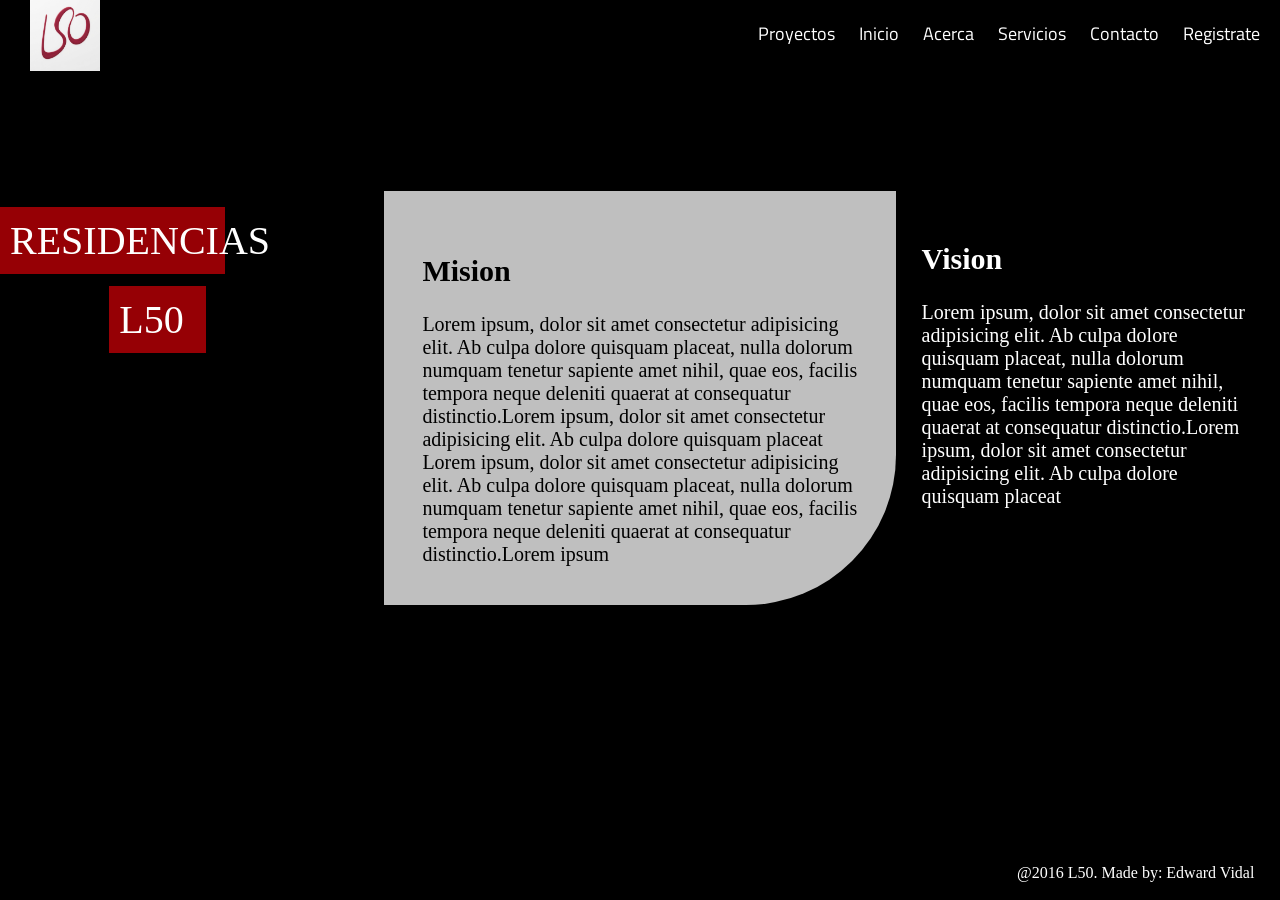
<file: p2/Maquetacion/index.html>
<!DOCTYPE html>
<html lang="en">
<head>
    <meta charset="UTF-8">
    <meta name="viewport" content="width=device-width, initial-scale=1.0">
    <title>L50</title>
    <link rel="stylesheet" href="css/style.css">
    <link rel="preconnect" href="https://fonts.googleapis.com">
    <link rel="preconnect" href="https://fonts.gstatic.com" crossorigin>
    <link href="https://fonts.googleapis.com/css2?family=Titillium+Web:ital,wght@0,200;0,300;0,400;0,600;0,700;0,900;1,200;1,300;1,400;1,600;1,700&display=swap" rel="stylesheet">
</head>
<body>
    <header class="cabecera">
        <section class="logo">
            <img src="images/image.png" alt="logo" width="70" class="imglogo">
        </section>
        <nav class="menu">
            <ul>
                <li><a href="/index.html">Proyectos</a></li>
                <li><a href="index.html">Inicio</a></li>
                <li><a href="Acerca.html">Acerca</a></li>
                <li><a href="Servicios.html">Servicios</a></li>
                <li><a href="Contacto.html">Contacto</a></li>
                <li><a href="Registrate.html">Registrate</a></li>
            </ul>
        </nav>
    </header>
    <section class="contenido">
        <article class="nom1">
            <p>RESIDENCIAS</p>
        </article>
        <article class="nom2">
            <p>L50</p>
        </article>
        <article class="mision">
            <h2>Mision</h2>
            <p>Lorem ipsum, dolor sit amet consectetur adipisicing elit. Ab culpa dolore quisquam placeat, nulla dolorum numquam tenetur sapiente amet nihil, quae eos, facilis tempora neque deleniti quaerat at consequatur distinctio.Lorem ipsum, dolor sit amet consectetur adipisicing elit. Ab culpa dolore quisquam placeat Lorem ipsum, dolor sit amet consectetur adipisicing elit. Ab culpa dolore quisquam placeat, nulla dolorum numquam tenetur sapiente amet nihil, quae eos, facilis tempora neque deleniti quaerat at consequatur distinctio.Lorem ipsum</p>
        </article>
        <article class="vision">
            <h2>Vision</h2>
            <p>Lorem ipsum, dolor sit amet consectetur adipisicing elit. Ab culpa dolore quisquam placeat, nulla dolorum numquam tenetur sapiente amet nihil, quae eos, facilis tempora neque deleniti quaerat at consequatur distinctio.Lorem ipsum, dolor sit amet consectetur adipisicing elit. Ab culpa dolore quisquam placeat</p>
        </article>
    </section>
    <footer class="pie">
        <p>@2016 L50. Made by: Edward Vidal</p>
    </footer>
</body>
</html>
</file>
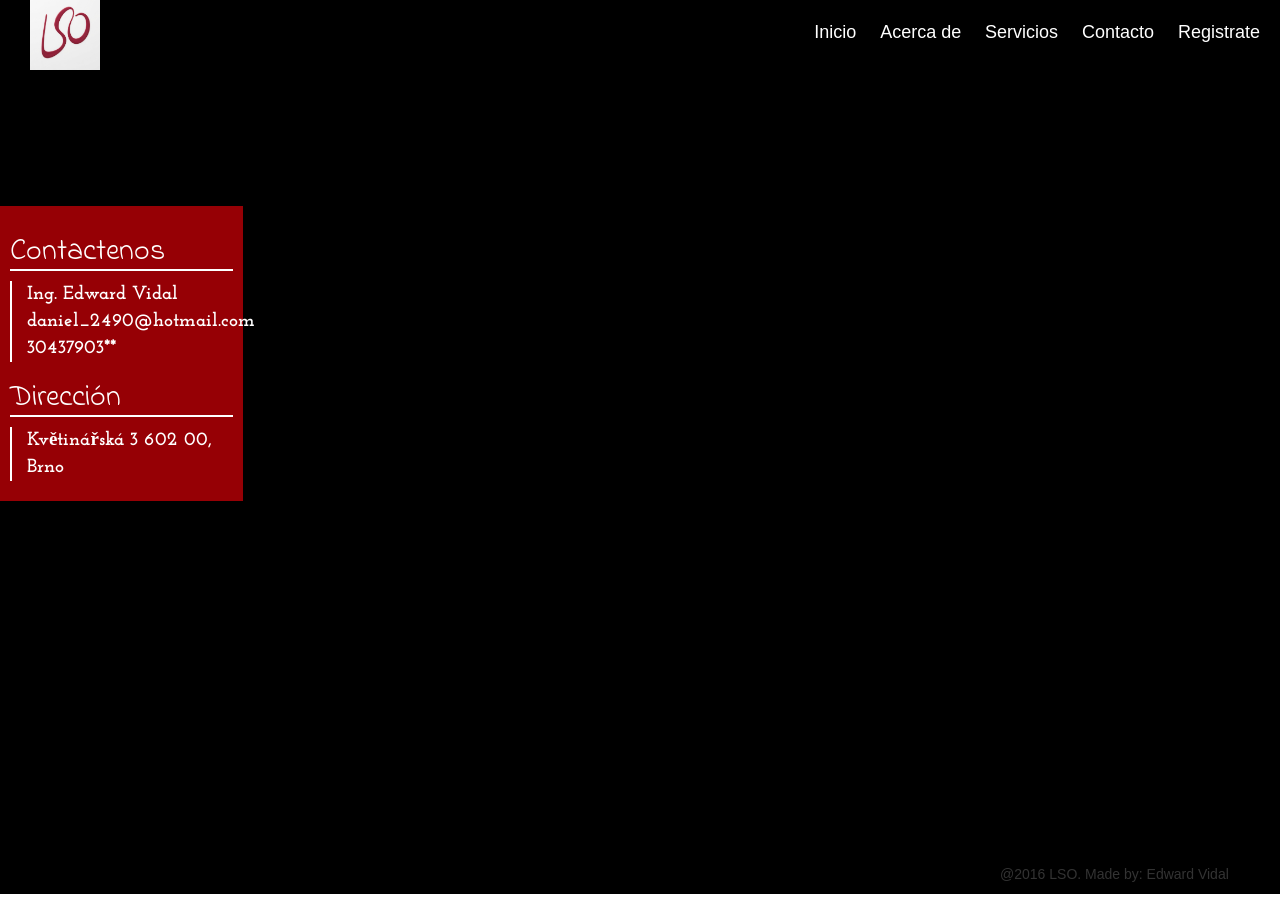
<file: p2/Maquetacion/Contacto.html>
<!DOCTYPE html>
<html lang="es">
<head>
    <meta charset="UTF-8">
    <title>LSO</title>
    <link rel="stylesheet" href="css/style.css">
    <link href="https://fonts.googleapis.com/css?family=Roboto" rel="stylesheet" type="text/css">
    <link href="https://fonts.googleapis.com/css?family=Roboto|PT+Sans+Narrow|Indie+Flower|Open+Sans|Slabo+27px|Comfortaa|Josefin+Slab" rel="stylesheet" type="text/css">
    <link rel="stylesheet" href="https://maxcdn.bootstrapcdn.com/bootstrap/3.3.6/css/bootstrap.min.css" integrity="sha384-1qBmTJOAs8j1Au+a5WDVnPi2lkFffwEa8hDDdJzLpLegxhVME1fgjWPGmkzs7" crossorigin="anonymous">
    <link href="https://fonts.googleapis.com/css?family=Roboto|PT+Sans+Narrow|Indie+Flower" rel="stylesheet" type="text/css">
    <link rel="icon" href="images/logo.jpg">
</head>
<body>
    <header class="cabecera">
        <section class="logo">
            <img src="images/image.png" alt="logo" width="70" height="70" class="imglogo">
        </section>
        <nav class="menu">
            <ul>
                <li><a href="index.html">Inicio</a></li>
                <li><a href="Acerca.html">Acerca de</a></li>
                <li><a href="Servicios.html">Servicios</a></li>
                <li><a href="Contacto.html">Contacto</a></li>
                <li><a href="Registrate.html">Registrate</a></li>
            </ul>
        </nav>
    </header>
    <section class="Ccontenido">
        <iframe src="https://www.google.com/maps/embed?pb=!1m18!1m12!1m3!1d3966.2582732750507!2d-75.60000448552435!3d6.229641995490522!2m3!1f0!2f0!3f0!3m2!1i1024!2i768!4f13.
        1!3m3!1m2!1s0x8e4429955bb99edf%3A0x28e24280dabfacb0!2sInstituci%C3%B3n+Educativa+Yermo+y+Parres!5e0!3m2!1ses!2ssit!4v1457302897542" 
        width="100%" height="100%" frameborder="0" style="border:0" allowfullscreen></iframe>
        <article class="contacto">
            <p>
                <h2 class="tcontacto">Contactenos</h2>
                <p>Ing. Edward Vidal
                daniel_2490@hotmail.com
                30437903**</p>
                <h2 class="tcontacto">Dirección</h2>
                <p>Květinářská 3
                602 00, Brno</p>
            </p>
        </article>
    </section>
    <footer class="piecontacto">
        <p>@2016 LSO. Made by: Edward Vidal</p>
    </footer>
</body>
</html>
</file>
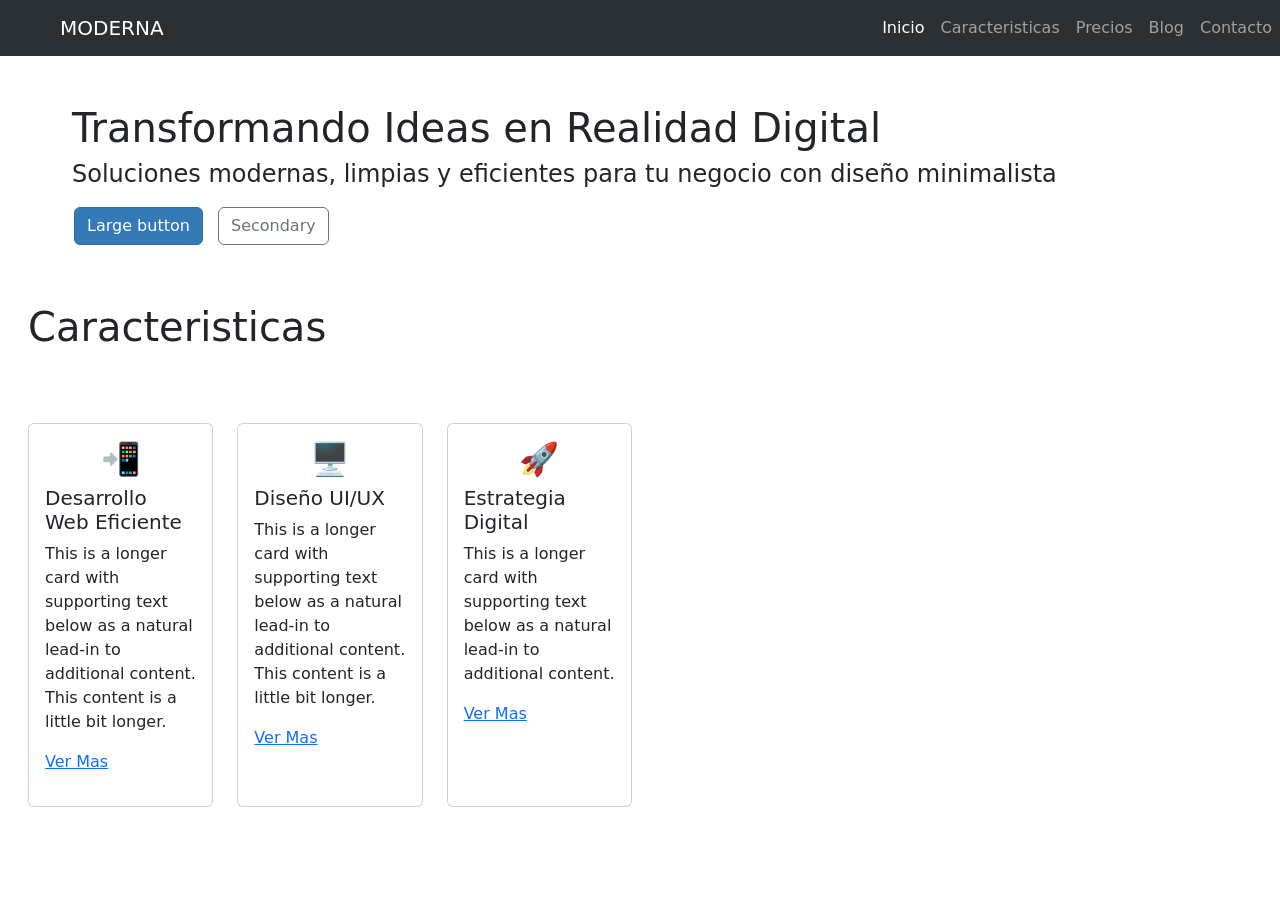
<file: p2/Maquetacion/index2.html>
<!DOCTYPE html>
<html lang="en">
<head>
    <meta charset="UTF-8">
    <meta name="viewport" content="width=device-width, initial-scale=1.0">
    <title>Document</title>
    <link rel="stylesheet" href="css/style.css">
    <link href="https://cdn.jsdelivr.net/npm/bootstrap@5.3.8/dist/css/bootstrap.min.css" rel="stylesheet" integrity="sha384-sRIl4kxILFvY47J16cr9ZwB07vP4J8+LH7qKQnuqkuIAvNWLzeN8tE5YBujZqJLB" crossorigin="anonymous">
</head>
<body>
    <div class="container-fluid">
        <div class="row">
            <nav class="navbar navbar-expand-lg bg-body-tertiary" data-bs-theme="dark">
                <div class="container">
                    <a class="navbar-brand ps-5" href="#">MODERNA</a>
                    <button class="navbar-toggler" type="button" data-bs-toggle="collapse" data-bs-target="#navbarNavAltMarkup" aria-controls="navbarNavAltMarkup" aria-expanded="false" aria-label="Toggle navigation">
                        <span class="navbar-toggler-icon"></span>
                    </button>
                </div>
    

            <div class="collapse navbar-collapse" id="navbarNavAltMarkup">
                <div class="navbar-nav">
                    <a class="nav-link active" aria-current="page" href="#">Inicio</a>
                    <a class="nav-link" href="#">Caracteristicas</a>
                    <a class="nav-link" href="#">Precios</a>
                    <a class="nav-link" href="#">Blog</a>
                    <a class="nav-link" href="#">Contacto</a>
                </div>
            </div>
        </nav>
    </div>

    <div class="container-fluid m-5" >
        <div class="row">
            <div class="col-lg-6"></div>
                <div class="text-left ">
                    <h1>Transformando Ideas en Realidad Digital </h1>
                    <h4>Soluciones modernas, limpias y eficientes para tu negocio con diseño minimalista</h4>
                    <button type="button" class="btn btn-primary btn-lg-2">Large button</button>
                    <button type="button" class="btn btn-outline-secondary">Secondary</button>
                </div>
            </div>
        </div>
    </div>

    <div class="container-fluid m-3">
        <div class="row justify-content-start">
            <h1 class="mb-4">Caracteristicas</h1>
            <div class="row row-cols-1 row-cols-md-3 g-4">
                <div class="col-md-2">
                    <div class="card h-100">
                        <div class="card-body">
                            <h2 class="text-center">📲</h2>
                            <h5 class="card-title">Desarrollo Web Eficiente</h5>
                            <p class="card-text">This is a longer card with supporting text below as a natural lead-in to additional content. This content is a little bit longer.</p>
                            <p><a href="#" class="link-primary">Ver Mas</a></p>
                        </div>
                    </div>
                </div>
                <div class="col-md-2">
                    <div class="card h-100">
                        <div class="card-body">
                            <h2 class="text-center">🖥️</h2>
                            <h5 class="card-title">Diseño UI/UX</h5>
                            <p class="card-text">This is a longer card with supporting text below as a natural lead-in to additional content. This content is a little bit longer.</p>
                            <p><a href="#" class="link-primary">Ver Mas</a></p>
                        </div>
                    </div>
                </div>
                <div class="col-md-2">
                    <div class="card h-100">
                        <div class="card-body">
                            <h2 class="text-center">🚀</h2>
                            <h5 class="card-title">Estrategia Digital</h5>
                            <p class="card-text">This is a longer card with supporting text below as a natural lead-in to additional content.</p>
                            <p><a href="#" class="link-primary">Ver Mas</a></p>
                        </div>
                    </div>
                </div>
            </div>    
        </div>
    </div>
    
    <script src="https://cdn.jsdelivr.net/npm/bootstrap@5.3.8/dist/js/bootstrap.bundle.min.js" integrity="sha384-FKyoEForCGlyvwx9Hj09JcYn3nv7wiPVlz7YYwJrWVcXK/BmnVDxM+D2scQbITxI" crossorigin="anonymous"></script>
</body>
</html>
</file>
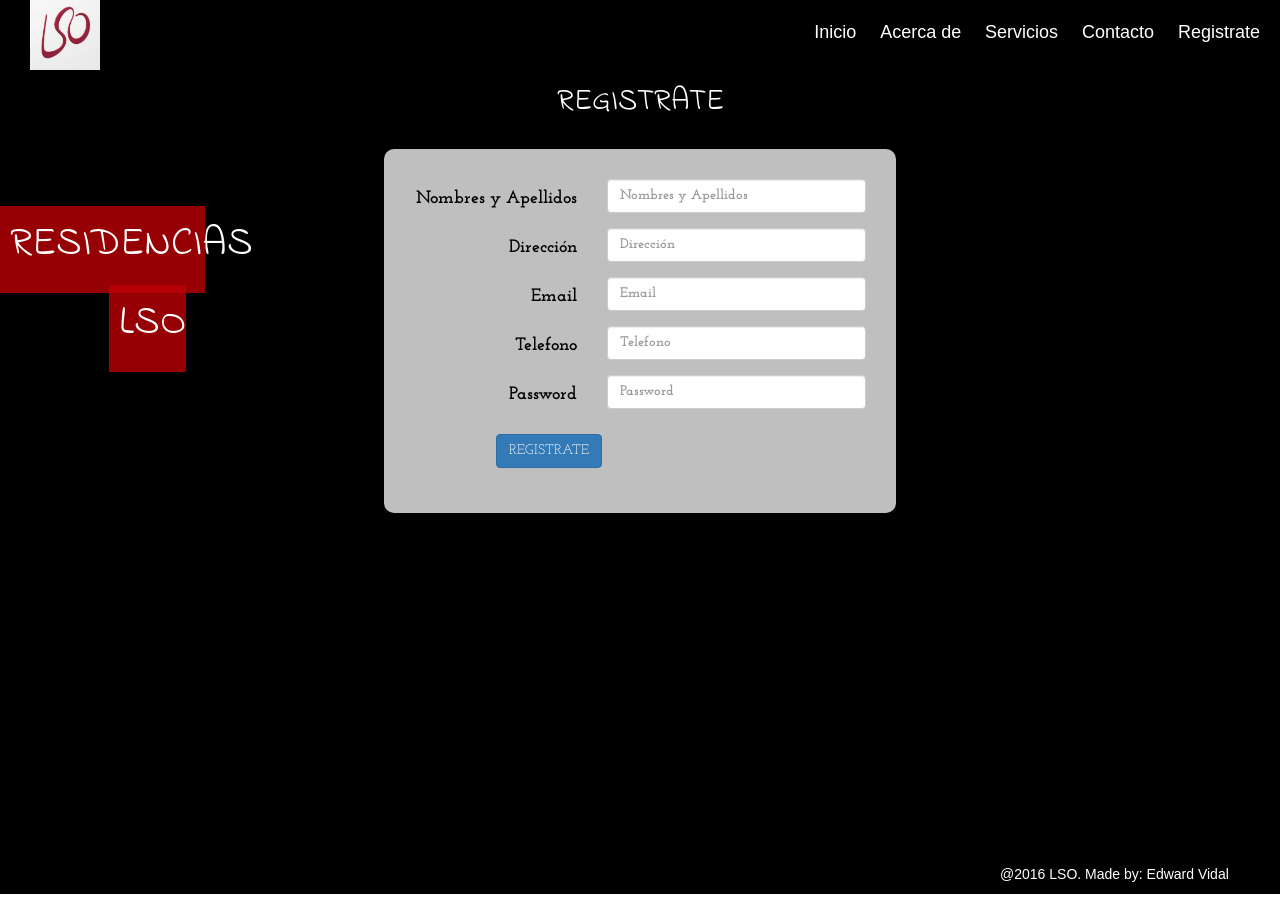
<file: p2/Maquetacion/Registrate.html>
<!DOCTYPE html>
<html lang="es">
<head>
    <meta charset="UTF-8">
    <title>LSO</title>
    <link rel="stylesheet" href="css/style.css">
    <link href="https://fonts.googleapis.com/css?family=Roboto" rel="stylesheet" type="text/css">
    <link href="https://fonts.googleapis.com/css?family=Roboto|PT+Sans+Narrow|Indie+Flower|Open+Sans|Slabo+27px|Comfortaa|Josefin+Slab" rel='stylesheet' type="text/css">
    <link rel="stylesheet" href="https://maxcdn.bootstrapcdn.com/bootstrap/3.3.6/css/bootstrap.min.css" integrity="sha384-1qBmTJOAs8j1Au+a5WDVnPi2lkFffwEa8hDDdJzLpLegxhVME1fgjWPGmkzs7" crossorigin="anonymous">
    <link href="https://fonts.googleapis.com/css?family=Roboto|PT+Sans+Narrow|Indie+Flower" rel='stylesheet' type="text/css">
    <link rel="icon" href="images/logo.jpg">
</head>
<body>
    <header class="cabecera">
        <section class="logo">
            <img src="images/image.png" alt="logo" width="70" height="70" class="imglogo">
        </section>
        <nav class="menu">
            <ul>
                <li><a href="index.html">Inicio</a></li>
                <li><a href="Acerca.html">Acerca de</a></li>
                <li><a href="Servicios.html">Servicios</a></li>
                <li><a href="Contacto.html">Contacto</a></li>
                <li><a href="Registrate.html">Registrate</a></li>
            </ul>
        </nav>
    </header>
    <section class="contenido">
        <article class="nom1">
            <p>RESIDENCIAS</p>
        </article>
        <article class="nom2">
            <p>LSO</p>
        </article>
        <h2 class="tregistro">REGISTRATE</h2>
        <article class="forms">
            <form class="form-horizontal">
                <div class="form-group">
                    <label for="inputEmail3" class="col-sm-2 control-label">Nombres y Apellidos</label>
                    <div class="col-sm-10">
                        <input type="text" class="form-control" id="inputEmail3" placeholder="Nombres y Apellidos">
                    </div>
                </div>
                <div class="form-group">
                    <label for="inputEmail3" class="col-sm-2 control-label">Dirección</label>
                    <div class="col-sm-10">
                        <input type="text" class="form-control" id="inputEmail3" placeholder="Dirección">
                    </div>
                </div>
                <div class="form-group">
                    <label for="inputEmail3" class="col-sm-2 control-label">Email</label>
                    <div class="col-sm-10">
                        <input type="email" class="form-control" id="inputEmail3" placeholder="Email">
                    </div>
                </div>
                <div class="form-group">
                    <label for="inputEmail3" class="col-sm-2 control-label">Telefono</label>
                    <div class="col-sm-10">
                        <input type="tel" class="form-control" id="inputEmail3" placeholder="Telefono">
                    </div>
                </div>
                <div class="form-group">
                    <label for="inputPassword3" class="col-sm-2 control-label">Password</label>
                    <div class="col-sm-10">
                        <input type="password" class="form-control" id="inputPassword3" placeholder="Password">
                    </div>
                </div>
                <div class="form-group">
                    <div class="col-sm-offset-2 col-sm-10">
                        <button type="submit" class="btn btn-primary">REGISTRATE</button>
                    </div>
                </div>
            </form>
        </article>
    </section>
    <footer class="pie">
        <p>@2016 LSO. Made by: Edward Vidal</p>
    </footer>
</body>
</html>
</file>
<file: p2/Maquetacion/css/style.css>
body{
    margin: 0;
    background-color: black;
}

.cabecera{
    background: #000;
    display: flex;
    height: 10%;
}

.logo{
    width: 30%;
    margin-left: 30px;
    position: absolute;
    z-index: 1;
}

.imglogo{
    box-shadow: 1px 1px 14px black;
}

.menu{
    width: 100%;
    text-align: right;
font-family: 'Titillium Web', sans-serif;
}

.menu ul{
    margin: 20px 0px;
}

.menu ul li{
    display: inline-block;
    padding-right: 20px;
}

.menu a{
    color:white;
    text-decoration: none;
    font-size: 18px;
}

.menu a:hover{
    color: #bc0007;
    text-decoration: none;
}

.contenido{
    background-image: url(https://img.magnific.com/foto-gratis/renderizacion-3d-modelo-casa_23-2150799681.jpg?semt=ais_hybrid&w=740&q=80) ;
font-family: 'Titillium Web', sans-serif;
font-family: 'PT Sans Narrow', sans-serif;
font-family: 'Indie Flower', cursive;
    position: absolute;
    font-size: 40px;
    color: white;
    width: 100%;
    height: 92%;
    background-color: #000;
}

.nom1{
    background-color: rgba(188, 0, 7, 0.8);
    width: 16%;
    padding: 10px;
    position: absolute;
    top: 140px;
}

.nom2{
    background-color: rgba(188, 0, 7, 0.8);
    width: 6%;
    padding: 10px;
    position: absolute;
    top: 219px;
    margin-left: 109.281px;
}

.mision{
    background: rgba(255, 255, 255, 0.75);
    width: 34%;
    font-family: 'Josefin Slab' serif;
    font-size: 20px;
    color: black;
    padding: 3%;
    position: absolute;
    top: 15%;
    left: 30%;
    border-bottom-right-radius: 150px;
}

.vision{
    background: rgba(0, 0, 0, 0.7);
    width: 26%;
    font-family: 'Josefin Slab' serif;
    font-size: 20px;
    color: white;
    padding: 2%;
    right: 0;
    position: absolute;
    top: 15%;
}

p{
    margin:0;
}

p ::selection{
    background: #bc0007;
    color: white;
    text-shadow: 1px 1px #bc0007;
}

.pie{
    color: white;
    position: absolute;
    top: 96%;
    width: 98%;
    text-align:right ;
    padding-right: 2%;
}

.Ccontenido{
    font-family: 'Titillium Web', sans-serif;
    font-family: 'PT Sans Narrow', sans-serif;
    font-family: 'Indie Flower', cursive;
    position: absolute;
    font-size: 40px;
    color:white;
    width: 100%;
    height: 92%;
    background-color: #000;
}

.contacto{
    background-color: rgba(188, 0, 7, 0.8);
    width: 19%;
    padding: 10px;
    position: absolute;
    top: 140px;
}

.contacto p{
    border-left: 2px solid white;
    padding-left: 15px;
    font-family: 'Josefin Slab', serif;
    font-size: 19px;
    font-weight: bold;
}

.tcontacto{
    border-bottom: 2px solid white;
}

.piecontacto{
    position: absolute;
    top: 96%;
    width: 98%;
    text-align: right;
    padding-right: 2%;
}

.forms{
    font-family: 'Josefin Slab', serif;
    font-size: 18px;
    width: 40%;
    font-weight: bold !important;
    margin: 30px auto;
    background: rgba(255, 255, 255, 0.75);
    padding: 30px;
    color:black;
    border-radius: 10px;;
}

.tregistro{
    text-align: center;
}

.col-sm-2{
    width: 40% !important;
    font-weight: bold !important;
}

.col-sm-10{
    width: 60% !important;
}

.btn-primary {
    background-color: #337ab7 !important;
    border-color: #2e6da4 !important;
    color: #ffffff !important;
    border-radius: 5px;
    margin: 10px;
    margin-left: 2px;
}
</file>
